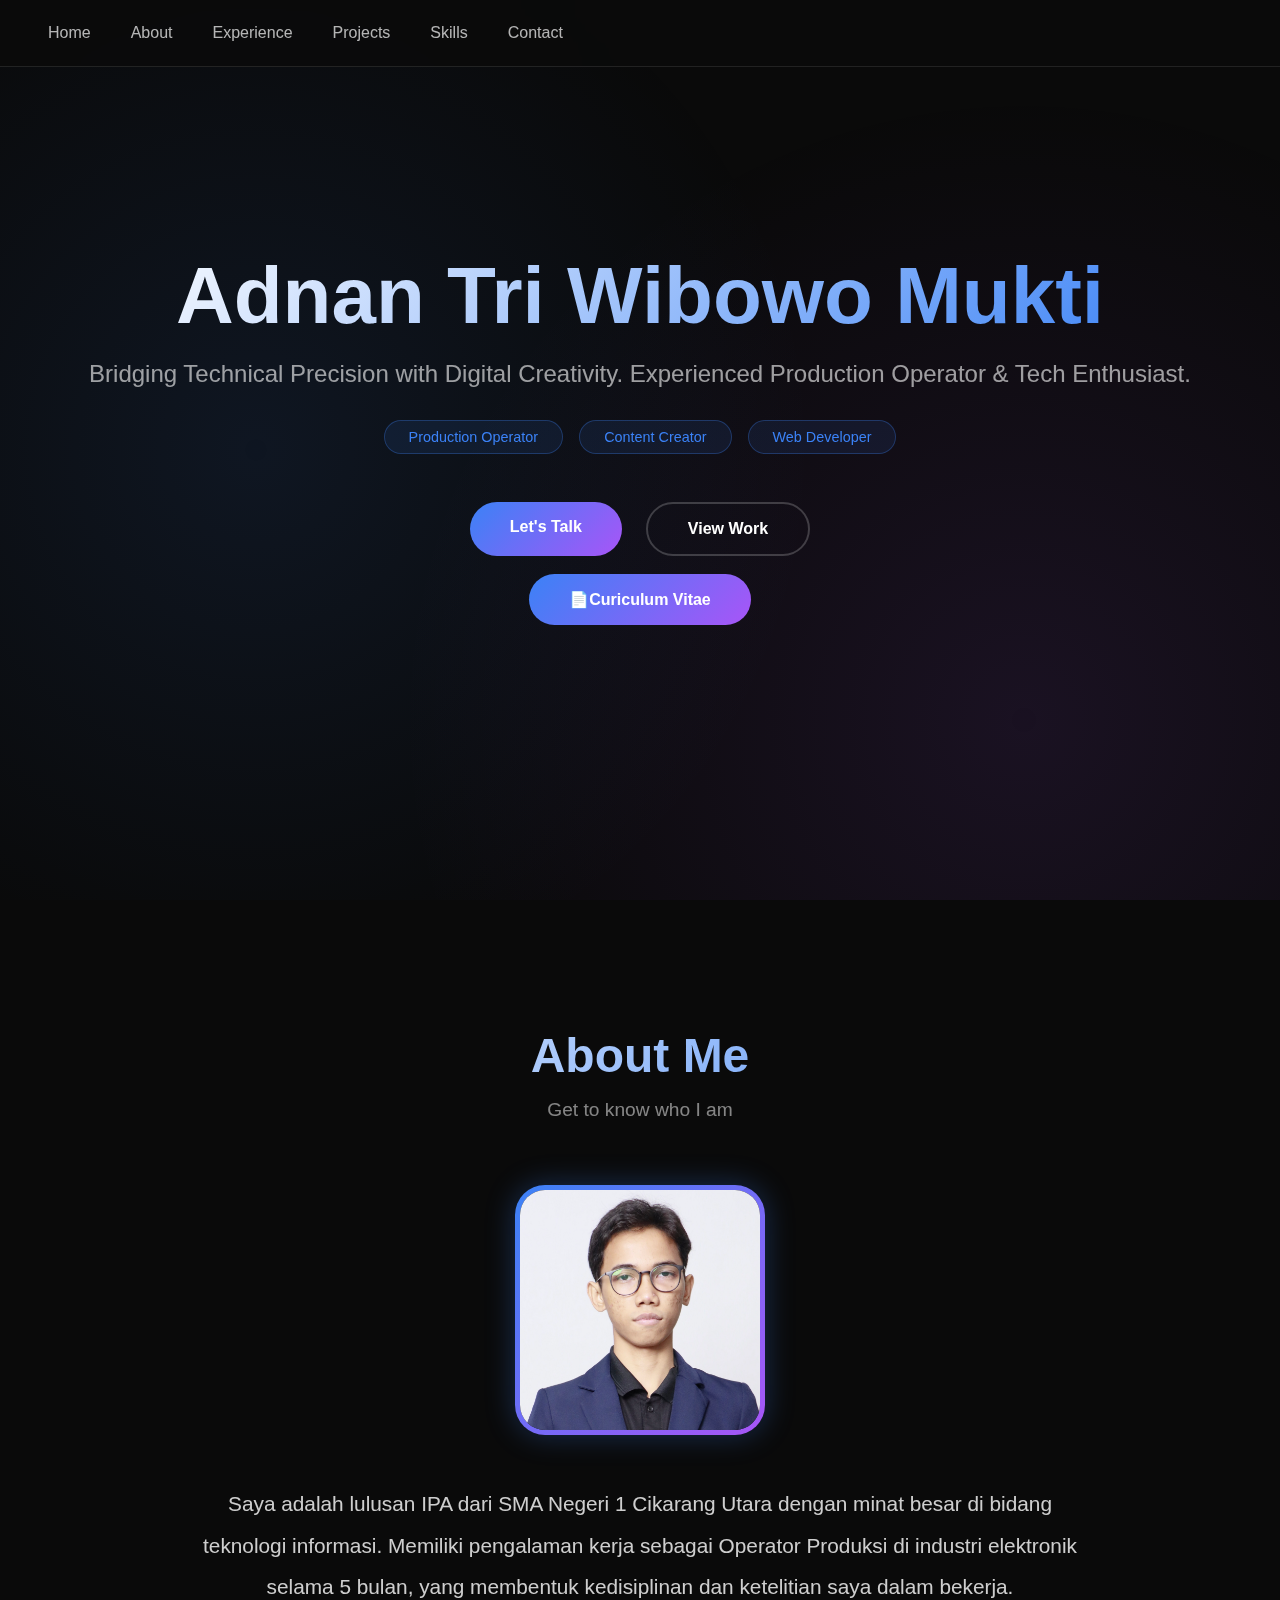
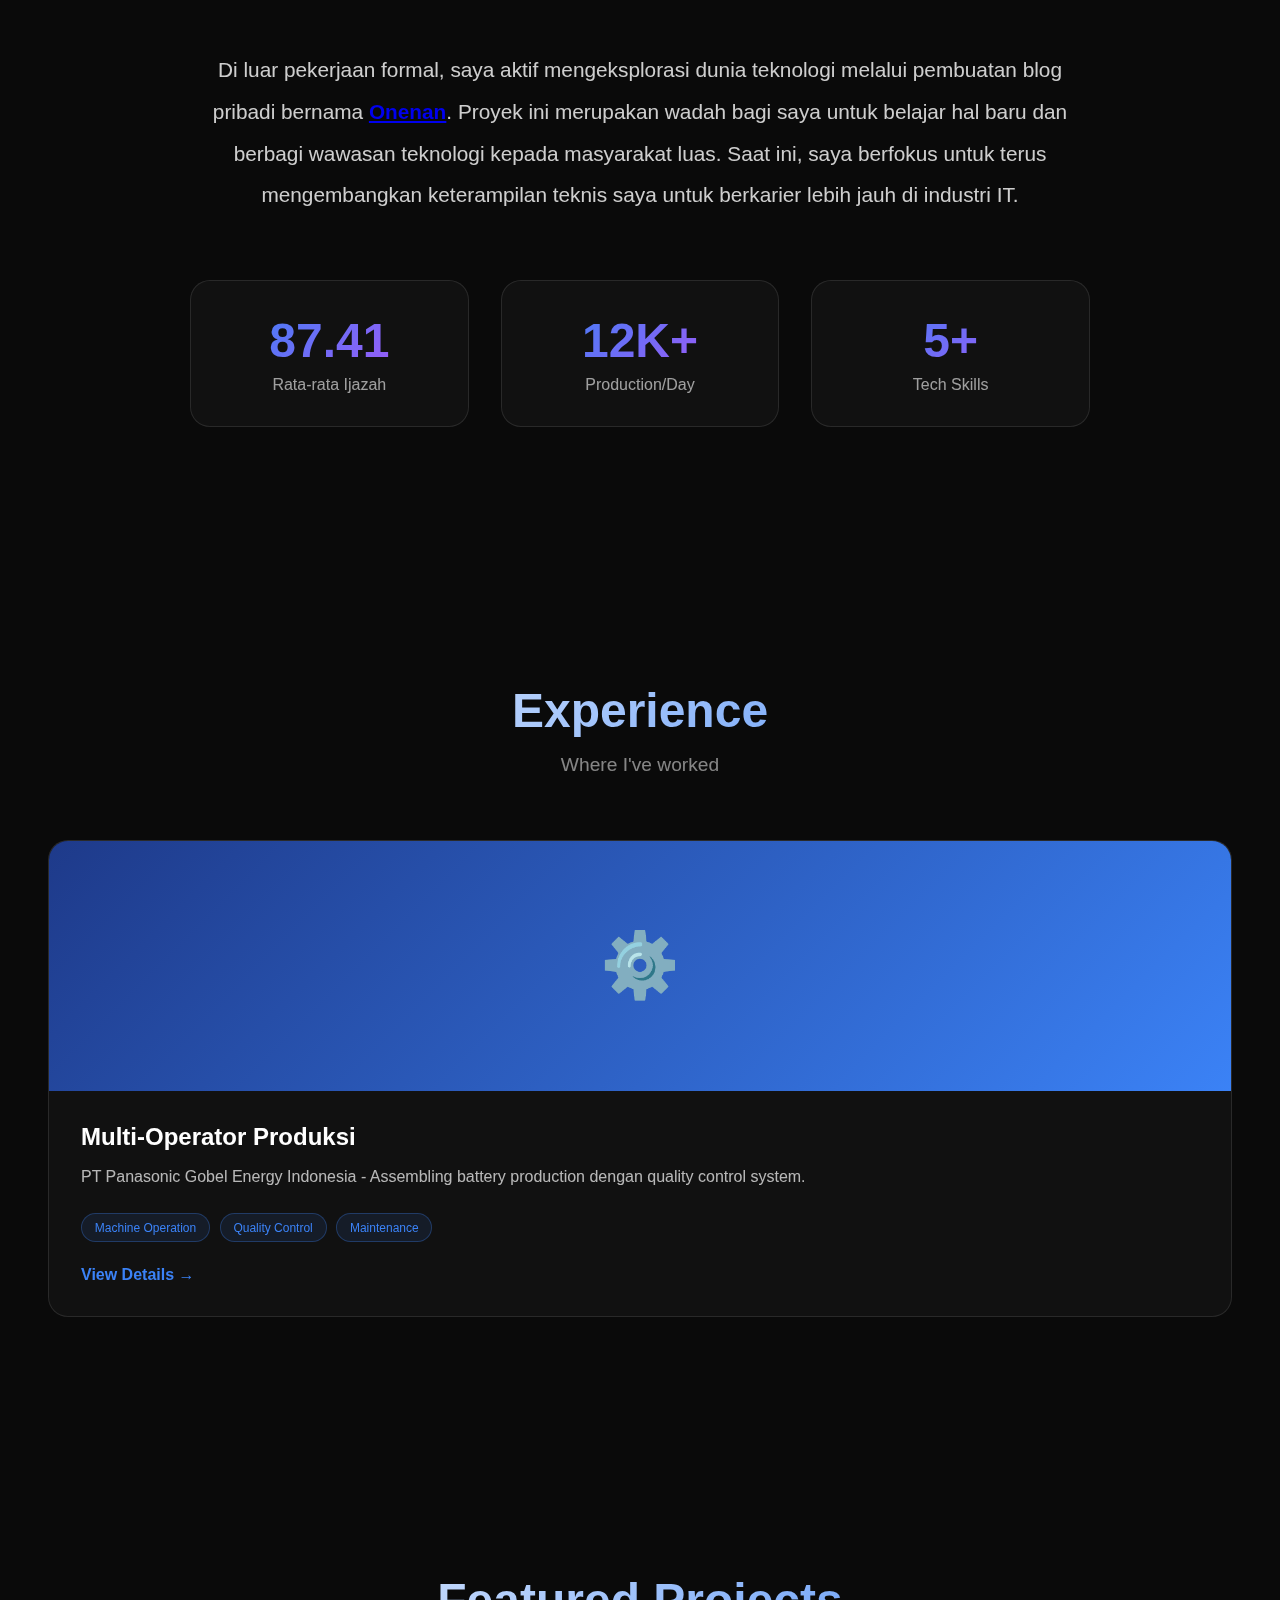
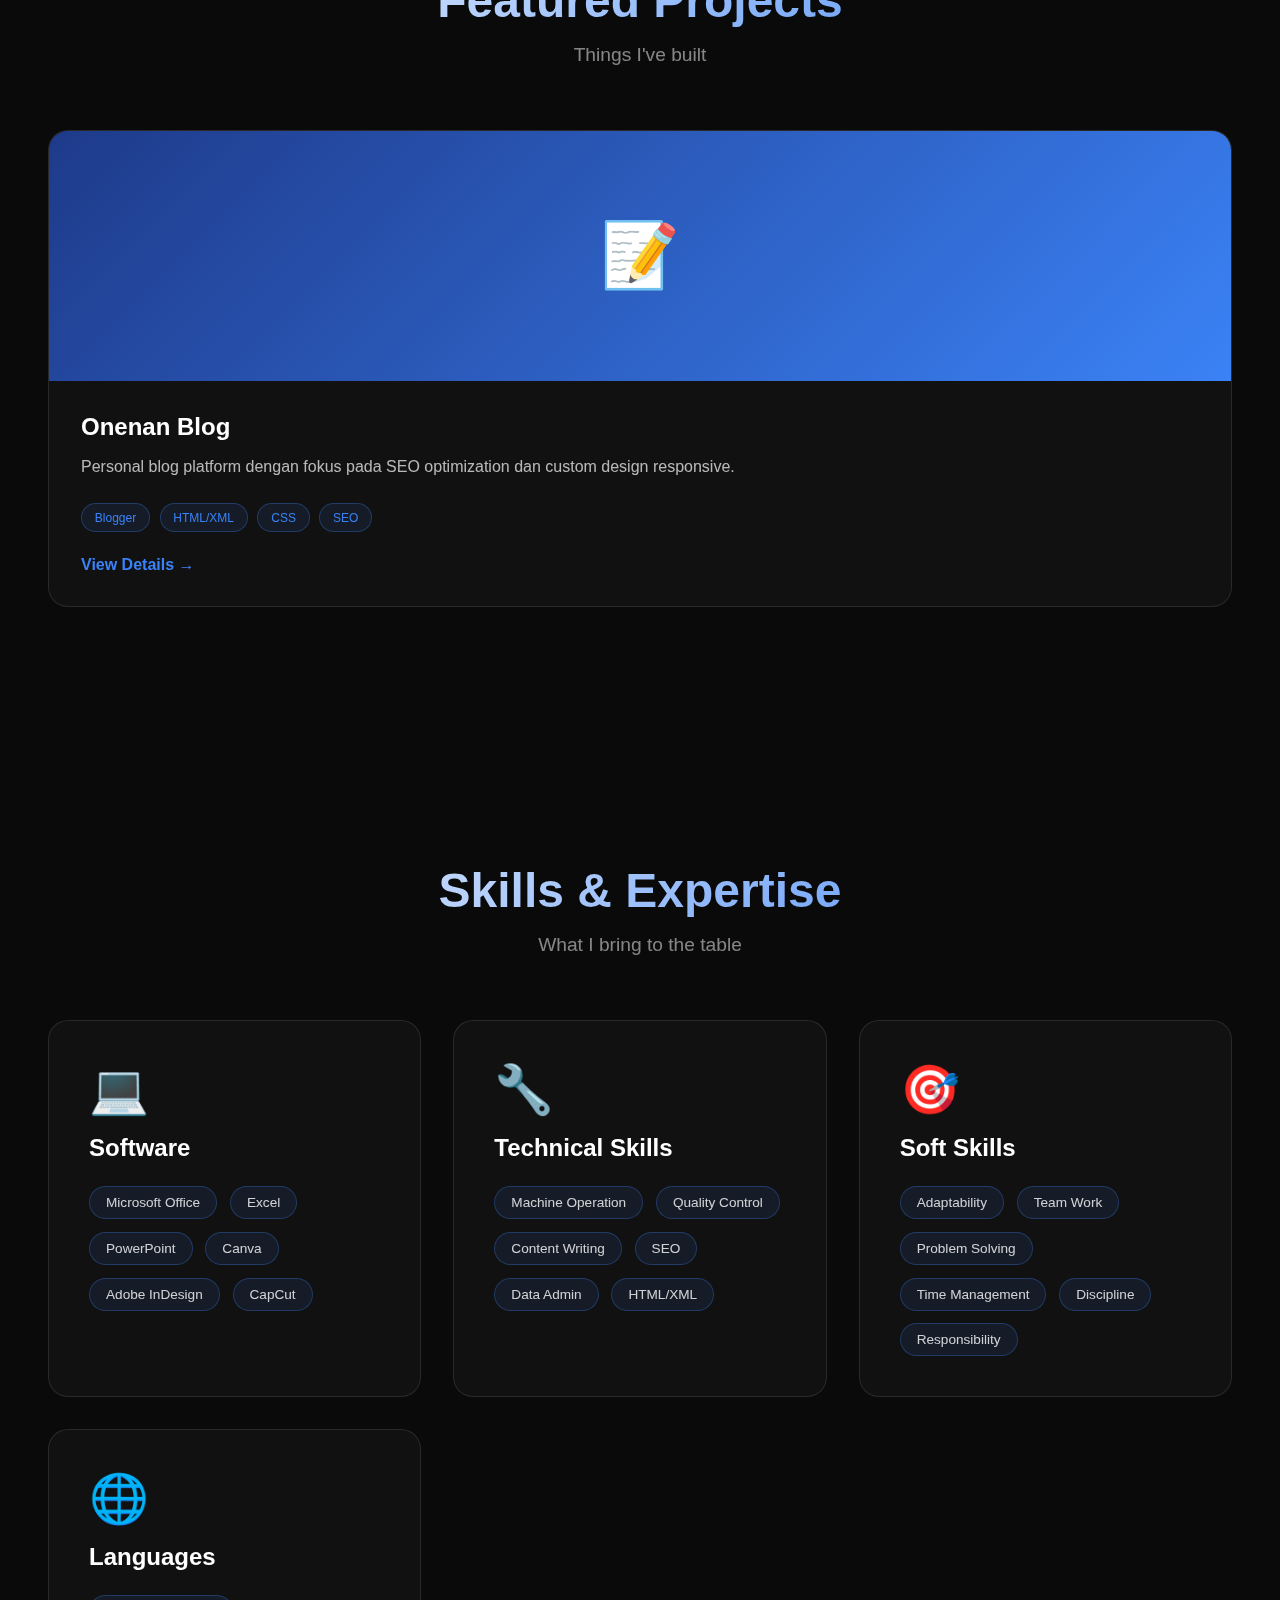
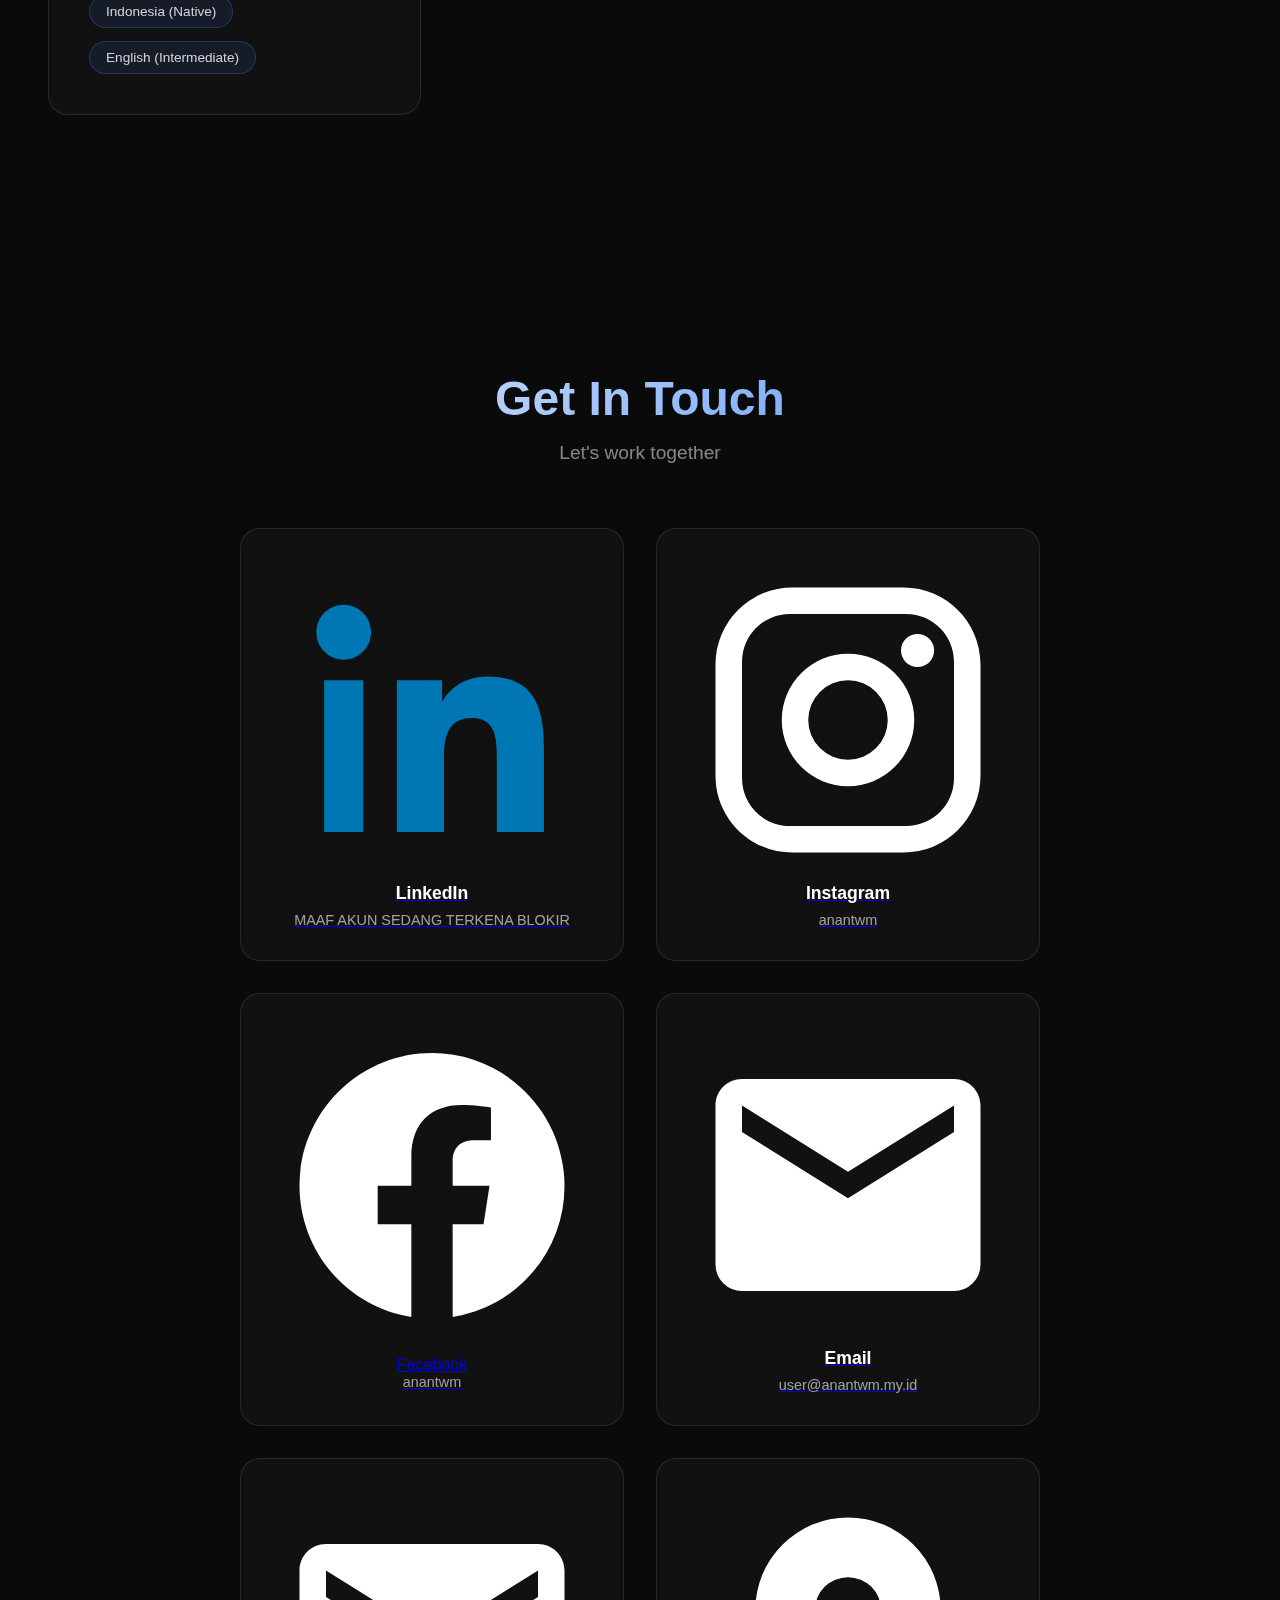
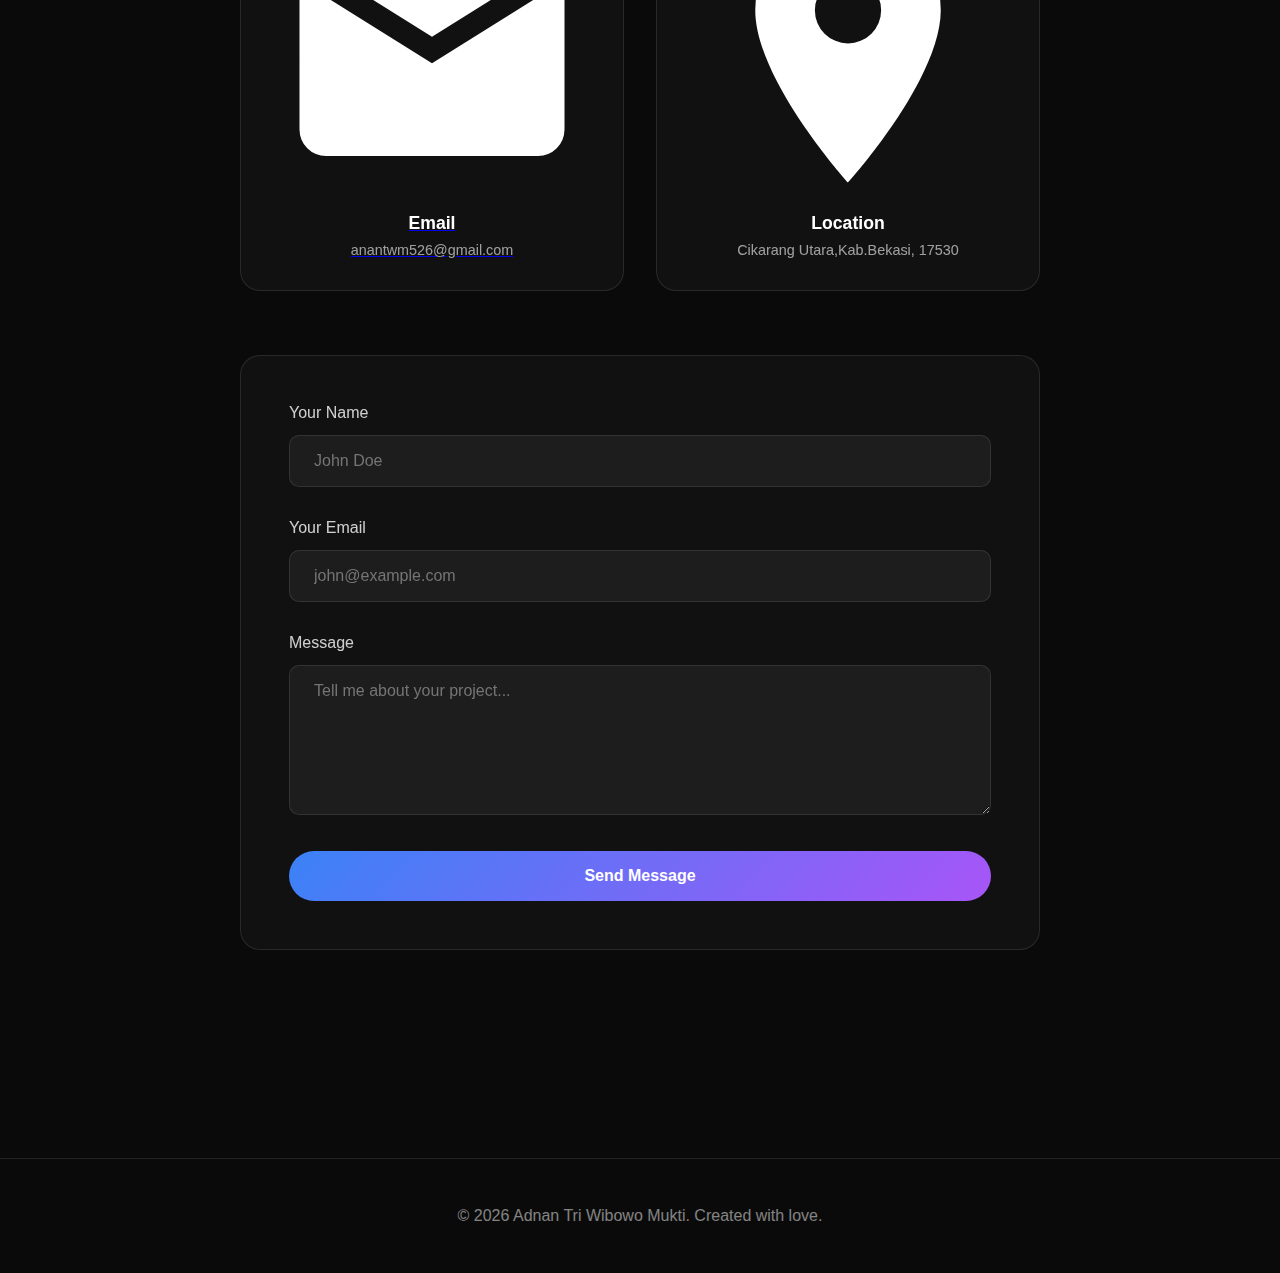
<file: index.html>
<!DOCTYPE html>
<html lang="id">
<head>
    <meta charset="UTF-8">
    <meta content="width=device-width, initial-scale=1, user-scalable=1, minimum-scale=1, maximum-scale=5" name="viewport">
    <title>Adnan Tri Wibowo Mukti - Portofolio</title>
    <link rel="icon" type="image/png" href="favicon.png">
    <link rel="stylesheet" href="style.css">
    
</head>
<body>
    <div class="bg-gradient"></div>

     <nav>
        <div class="nav-container">
           
            <div class="nav-toggle" onclick="toggleMenu()">
                <span></span>
                <span></span>
                <span></span>
            </div>
           <div class="logo">ADNAN</div> 
            <ul class="nav-menu" id="navMenu">
                <li><a href="#home" onclick="closeMenu()">Home</a></li>
                <li><a href="#about" onclick="closeMenu()">About</a></li>
                <li><a href="#experience" onclick="closeMenu()">Experience</a></li>
                <li><a href="#projects" onclick="closeMenu()">Projects</a></li>
                <li><a href="#skills" onclick="closeMenu()">Skills</a></li>
                <li><a href="#contact" onclick="closeMenu()">Contact</a></li>
            </ul>
        </div>
    </nav>

    <div class="container">
        <section id="home" class="hero">
            <div class="hero-content">
                <h1>Adnan Tri Wibowo Mukti</h1>
                <p class="subtitle">Bridging Technical Precision with Digital Creativity. Experienced Production Operator & Tech Enthusiast.</p>
                <div class="hero-tags">
                    <span class="tag">Production Operator</span>
                    <span class="tag">Content Creator</span>
                    <span class="tag">Web Developer</span>
                </div>
                
                <div class="cta-buttons">
                    <a href="#contact" class="btn btn-primary">Let's Talk</a>
                    <a href="#experience" class="btn btn-secondary">View Work</a>
                </div>
                <br>
                <div class="cta-buttons">
                    <a href="https://drive.google.com/uc?id=1TJNFEfaHghCB0zuaMiScryxDbgwoeuSN" class="btn btn-primary">📄Curiculum Vitae</a>
                </div>
            </div>
        </section>

        <section id="about">
            <h2 class="section-title">About Me</h2>
            <p class="section-subtitle">Get to know who I am</p>
            <div class="about-content">
                <div class="about-content">
        <div class="about-profile">
            <div class="profile-frame">
                <img src="heem.jpg" alt="Adnan Tri Wibowo Mukti">
            </div>
        </div>
                <p class="about-text">
Saya adalah lulusan IPA dari SMA Negeri 1 Cikarang Utara dengan minat besar di bidang teknologi informasi. Memiliki pengalaman kerja sebagai Operator Produksi di industri elektronik selama 5 bulan, yang membentuk kedisiplinan dan ketelitian saya dalam bekerja.
<br>
<br>
Di luar pekerjaan formal, saya aktif mengeksplorasi dunia teknologi melalui pembuatan blog pribadi bernama <a href="https://www.onenan.my.id"><strong>Onenan</strong></a>. Proyek ini merupakan wadah bagi saya untuk belajar hal baru dan berbagi wawasan teknologi kepada masyarakat luas. Saat ini, saya berfokus untuk terus mengembangkan keterampilan teknis saya untuk berkarier lebih jauh di industri IT.                </p>
                
                <div class="stats-grid">
                    <div class="stat-card">
                        <div class="stat-number">87.41</div>
                        <div class="stat-label">Rata-rata Ijazah</div>
                    </div>
                    <div class="stat-card">
                        <div class="stat-number">12K+</div>
                        <div class="stat-label">Production/Day</div>
                    </div>
                    <div class="stat-card">
                        <div class="stat-number">5+</div>
                        <div class="stat-label">Tech Skills</div>
                    </div>
                </div>
            </div>
        </section>

        <section id="experience">
            <h2 class="section-title">Experience</h2>
            <p class="section-subtitle">Where I've worked</p>
            
            <div class="projects-grid">
                <div class="project-card" onclick="openModal('panasonic')">
                    <div class="project-image-container">
                        <div class="project-placeholder">⚙️</div>
                    </div>
                    <div class="project-content">
                        <h3 class="project-title">Multi-Operator Produksi</h3>
                        <p class="project-description">PT Panasonic Gobel Energy Indonesia - Assembling battery production dengan quality control system.</p>
                        <div class="project-tech">
                            <span class="tech-tag">Machine Operation</span>
                            <span class="tech-tag">Quality Control</span>
                            <span class="tech-tag">Maintenance</span>
                        </div>
                        <a href="#" class="project-link" onclick="event.stopPropagation()">
                            View Details →
                        </a>
                    </div>
                </div>
            </div>
        </section>

        <section id="projects">
            <h2 class="section-title">Featured Projects</h2>
            <p class="section-subtitle">Things I've built</p>
            
            <div class="projects-grid">
                <div class="project-card" onclick="openModal('blog')">
                    <div class="project-image-container">
                        <div class="project-placeholder">📝</div>
                    </div>
                    <div class="project-content">
                        <h3 class="project-title">Onenan Blog</h3>
                        <p class="project-description">Personal blog platform dengan fokus pada SEO optimization dan custom design responsive.</p>
                        <div class="project-tech">
                            <span class="tech-tag">Blogger</span>
                            <span class="tech-tag">HTML/XML</span>
                            <span class="tech-tag">CSS</span>
                            <span class="tech-tag">SEO</span>
                        </div>
                        <a href="https://www.onenan.my.id" class="project-link" onclick="event.stopPropagation()">
                            View Details →
                        </a>
                    </div>
                </div>
            </div>
        </section>

        <section id="skills">
            <h2 class="section-title">Skills & Expertise</h2>
            <p class="section-subtitle">What I bring to the table</p>
            
            <div class="skills-container">
                <div class="skill-category">
                    <div class="skill-icon">💻</div>
                    <h3>Software</h3>
                    <div class="skill-tags">
                        <span class="skill-tag">Microsoft Office</span>
                        <span class="skill-tag">Excel</span>
                        <span class="skill-tag">PowerPoint</span>
                        <span class="skill-tag">Canva</span>
                        <span class="skill-tag">Adobe InDesign</span>
                        <span class="skill-tag">CapCut</span>
                    </div>
                </div>

                <div class="skill-category">
                    <div class="skill-icon">🔧</div>
                    <h3>Technical Skills</h3>
                    <div class="skill-tags">
                        <span class="skill-tag">Machine Operation</span>
                        <span class="skill-tag">Quality Control</span>
                        <span class="skill-tag">Content Writing</span>
                        <span class="skill-tag">SEO</span>
                        <span class="skill-tag">Data Admin</span>
                        <span class="skill-tag">HTML/XML</span>
                    </div>
                </div>

                <div class="skill-category">
                    <div class="skill-icon">🎯</div>
                    <h3>Soft Skills</h3>
                    <div class="skill-tags">
                        <span class="skill-tag">Adaptability</span>
                        <span class="skill-tag">Team Work</span>
                        <span class="skill-tag">Problem Solving</span>
                        <span class="skill-tag">Time Management</span>
                        <span class="skill-tag">Discipline</span>
                        <span class="skill-tag">Responsibility</span>
                    </div>
                </div>

                <div class="skill-category">
                    <div class="skill-icon">🌐</div>
                    <h3>Languages</h3>
                    <div class="skill-tags">
                        <span class="skill-tag">Indonesia (Native)</span>
                        <span class="skill-tag">English (Intermediate)</span>
                    </div>
                </div>
            </div>
        </section>

        <section id="contact">
            <h2 class="section-title">Get In Touch</h2>
            <p class="section-subtitle">Let's work together</p>

            
            
            <div class="contact-container">
                <div class="contact-grid">
                     <div class="contact-card">
                        <a href="#" target="_blank" title="LinkedIn">
                        <div class="ikon-svg"><svg viewBox="0 0 24 24" aria-hidden="true">
                        <path fill="#0077b5" d="M20.447 20.452h-3.554v-5.569c0-1.328-.027-3.037-1.852-3.037-1.853 0-2.136 1.445-2.136 2.939v5.667H9.351V9h3.414v1.561h.046c.477-.9 1.637-1.85 3.37-1.85 3.601 0 4.267 2.37 4.267 5.455v6.286zM5.337 7.433c-1.144 0-2.063-.926-2.063-2.065 0-1.138.92-2.063 2.063-2.063 1.14 0 2.064.925 2.064 2.063 0 1.139-.925 2.065-2.064 2.065zM6.813 20.452H3.861V9h2.952v11.452z"/>
                        </svg></div>
                        <h4>LinkedIn</h4>
                        <p>MAAF AKUN SEDANG TERKENA BLOKIR</p></div></a>
                    <div class="contact-card">
                        <a href="https://instagram.com/anantwm" target="_blank" title="instagram">
                        <div class="ikon-svg"><svg viewBox="0 0 24 24" aria-hidden="true">
                        <path fill="#FFFFFF" d="M7.8,2H16.2C19.4,2 22,4.6 22,7.8V16.2A5.8,5.8 0 0,1 16.2,22H7.8C4.6,22 2,19.4 2,16.2V7.8A5.8,5.8 0 0,1 7.8,2M7.6,4A3.6,3.6 0 0,0 4,7.6V16.4C4,18.39 5.61,20 7.6,20H16.4A3.6,3.6 0 0,0 20,16.4V7.6C20,5.61 18.39,4 16.4,4H7.6M17.25,5.5A1.25,1.25 0 0,1 18.5,6.75A1.25,1.25 0 0,1 17.25,8A1.25,1.25 0 0,1 16,6.75A1.25,1.25 0 0,1 17.25,5.5M12,7A5,5 0 0,1 17,12A5,5 0 0,1 12,17A5,5 0 0,1 7,12A5,5 0 0,1 12,7M12,9A3,3 0 0,0 9,12A3,3 0 0,0 12,15A3,3 0 0,0 15,12A3,3 0 0,0 12,9Z"/>
                        </svg></div>
                        <h4>Instagram</h4>
                        <p>anantwm</p></div></a>
                     <div class="contact-card">
                        <a href="https://facebook.com/inantwm" target="_blank" title="facebook">
                        <div class="ikon-svg"><svg viewBox="0 0 24 24" aria-hidden="true">
                        <path fill="#FFFFFF" d="M12 2.04C6.5 2.04 2 6.53 2 12.06C2 17.06 5.66 21.21 10.44 21.96V14.96H7.9V12.06H10.44V9.85C10.44 7.34 11.93 5.96 14.22 5.96C15.31 5.96 16.45 6.15 16.45 6.15V8.62H15.19C13.95 8.62 13.56 9.39 13.56 10.18V12.06H16.34L15.89 14.96H13.56V21.96A10 10 0 0 0 22 12.06C22 6.53 17.5 2.04 12 2.04Z"/>
                        </svg></div>
                        <h4></h4>Facebook
                        <p>anantwm</p></div></a>
                    <div class="contact-card">
                         <a href="mailto:user@anantwm.my.id" target="_blank" title="Email">
                        <div class="ikon-svg"><svg viewBox="0 0 24 24" aria-hidden="true">
                        <path fill="#FFFFFF"  d="M20,8L12,13L4,8V6L12,11L20,6M20,4H4C2.89,4 2,4.89 2,6V18A2,2 0 0,0 4,20H20A2,2 0 0,0 22,18V6C22,4.89 21.1,4 20,4Z"/>
                        </svg></div>
                        <h4>Email</h4>
                        <p>user@anantwm.my.id</p></a>
                    </div>
                    <div class="contact-card">
                       <a href="mailto:anantwm526@gmail.com" target="_blank" title="Email">
                        <div class="ikon-svg"><svg viewBox="0 0 24 24" aria-hidden="true">
                        <path fill="#FFFFFF"  d="M20,8L12,13L4,8V6L12,11L20,6M20,4H4C2.89,4 2,4.89 2,6V18A2,2 0 0,0 4,20H20A2,2 0 0,0 22,18V6C22,4.89 21.1,4 20,4Z"/>
                        </svg></div>
                        <h4>Email</h4>
                        <p>anantwm526@gmail.com</p></a>
                    </div>
                    <div class="contact-card">
                        <div class="ikon-svg"><svg viewBox="0 0 24 24" aria-hidden="true">
                        <path fill="#FFFFFF" d="M12,11.5A2.5,2.5 0 0,1 9.5,9A2.5,2.5 0 0,1 12,6.5A2.5,2.5 0 0,1 14.5,9A2.5,2.5 0 0,1 12,11.5M12,2A7,7 0 0,0 5,9C5,14.25 12,22 12,22C12,22 19,14.25 19,9A7,7 0 0,0 12,2Z"/>
                        </svg></div>
                        <h4>Location</h4>
                        <p>Cikarang Utara,Kab.Bekasi, 17530</p>
                    </div>
                </div>

                <div class="contact-form">
                    <div class="form-group">
                        <label>Your Name</label>
                        <input type="text" id="name" placeholder="John Doe">
                    </div>
                    <div class="form-group">
                        <label>Your Email</label>
                        <input type="email" id="email" placeholder="john@example.com">
                    </div>
                    <div class="form-group">
                        <label>Message</label>
                        <textarea id="message" placeholder="Tell me about your project..."></textarea>
                    </div>
                    <button class="btn btn-primary" onclick="sendMessage()" style="width: 100%;">Send Message</button>
                </div>
            </div>
        </section>
    </div>

    <div id="projectModal" class="modal">
        <div class="modal-content">
            <div class="modal-close" onclick="closeModal()">×</div>
            <div class="slider-container">
                <div class="slider-wrapper" id="sliderWrapper"></div>
                <div class="slider-nav prev" onclick="prevSlide()">‹</div>
                <div class="slider-nav next" onclick="nextSlide()">›</div>
                <div class="slider-dots" id="sliderDots"></div>
            </div>
            <div class="modal-body">
                <h2 class="modal-title" id="modalTitle"></h2>
                <p class="modal-subtitle" id="modalSubtitle"></p>
                <p class="modal-description" id="modalDescription"></p>
                <div class="modal-features">
                    <h4>Key Features</h4>
                    <ul id="modalFeatures"></ul>
                </div>
            </div>
        </div>
    </div>

    <footer>
        <p>&copy; 2026 Adnan Tri Wibowo Mukti. Created with love.</p>
    </footer>

    
    <script src="index.js"></script>
</body>
</html>
</file>
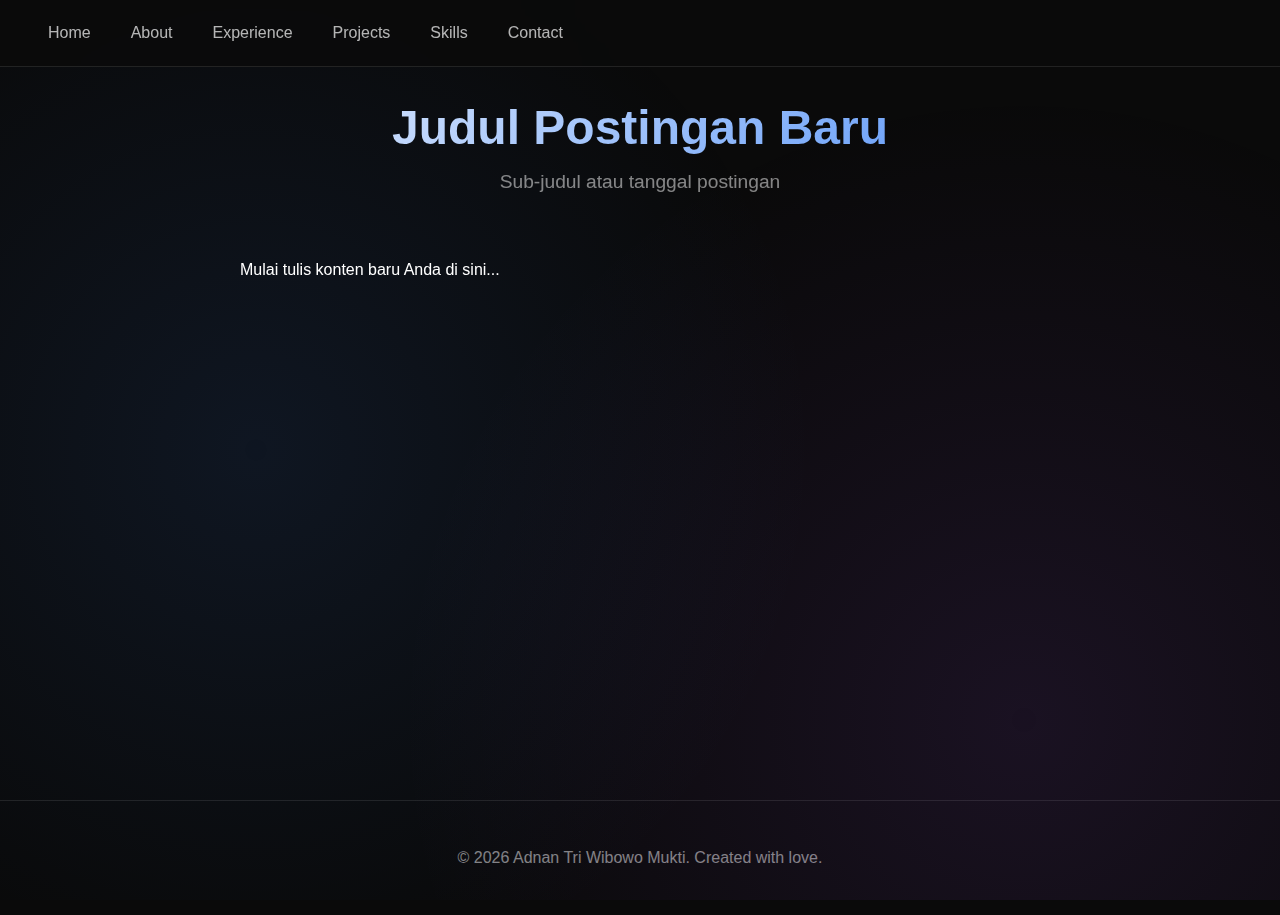
<file: post1.html>
<!DOCTYPE html>
<html lang="id">
<head>
    <meta charset="UTF-8">
    <meta content="width=device-width, initial-scale=1, user-scalable=1, minimum-scale=1, maximum-scale=5" name="viewport">
    <title>Adnan Tri Wibowo Mukti - Portofolio</title>
    <link rel="icon" type="image/png" href="favicon.png">
    <link rel="stylesheet" href="style.css">
</head>
<body>
    <div class="bg-gradient"></div>

    <nav>
        <div class="nav-container">
            
            <div class="nav-toggle" onclick="toggleMenu()">
                <span></span>
                <span></span>
                <span></span>
            </div>
            <div class="logo">ADNAN.DEV</div>
            <ul class="nav-menu" id="navMenu">
                <li><a href="index.html" onclick="closeMenu()">Home</a></li>
                <li><a href="index.html#about" onclick="closeMenu()">About</a></li>
                <li><a href="index.html#experience" onclick="closeMenu()">Experience</a></li>
                <li><a href="index.html#projects" onclick="closeMenu()">Projects</a></li>
                <li><a href="index.html#skills" onclick="closeMenu()">Skills</a></li>
                <li><a href="index.html#contact" onclick="closeMenu()">Contact</a></li>
            </ul>
        </div>
    </nav>

    <div class="container">
        <section id="postingan" style="padding-top: 100px; min-height: 80vh;">
            <h2 class="section-title">Judul Postingan Baru</h2>
            <p class="section-subtitle">Sub-judul atau tanggal postingan</p>
            
            <div class="post-content" style="max-width: 800px; margin: 0 auto; line-height: 1.6;">
                <p>Mulai tulis konten baru Anda di sini...</p>
            </div>
        </section>
    </div>

    <footer>
        <p>&copy; 2026 Adnan Tri Wibowo Mukti. Created with love.</p>
    </footer>

    <script src="index.js"></script>
</body>
</html>
</file>
<file: style.css>
.about-profile {
    display: flex;
    justify-content: center;
    margin-bottom: 3rem;
}

.profile-frame {
    position: relative;
    width: 250px;
    height: 250px;
    padding: 5px;
    background: linear-gradient(135deg, #3b82f6, #a855f7);
    border-radius: 30px; /* Membuat sudut tumpul yang modern */
    box-shadow: 0 0 30px rgba(59, 130, 246, 0.3);
}

.profile-frame img {
    width: 100%;
    height: 100%;
    object-fit: cover;
    border-radius: 25px;
    background: #1a1a1a;
    display: block;
}

/* Responsif untuk Mobile */
@media (max-width: 768px) {
    .profile-frame {
        width: 200px;
        height: 200px;
    }
}
        * {
            margin: 0;
            padding: 0;
            box-sizing: border-box;
        }

        body {
            font-family: 'Inter', 'Segoe UI', sans-serif;
            background: #0a0a0a;
            color: #fff;
            overflow-x: hidden;
        }

        .bg-gradient {
            position: fixed;
            top: 0;
            left: 0;
            right: 0;
            bottom: 0;
            background: radial-gradient(circle at 20% 50%, rgba(59, 130, 246, 0.1) 0%, transparent 50%),
                        radial-gradient(circle at 80% 80%, rgba(168, 85, 247, 0.1) 0%, transparent 50%);
            pointer-events: none;
            z-index: 0;
        }

        nav {
            position: fixed;
            top: 0;
            left: 0;
            right: 0;
            background: rgba(10, 10, 10, 0.8);
            backdrop-filter: blur(20px);
            border-bottom: 1px solid rgba(255, 255, 255, 0.1);
            z-index: 1000;
            padding: 1.5rem 0;
        }

        .nav-container {
            max-width: 1400px;
            margin: 0 auto;
            display: flex;
            justify-content: space-between;
            align-items: center;
            padding: 0 3rem;
        }

        .nav-left {
            font-size: 1.2rem;
            font-weight: 600;
            color: rgba(255, 255, 255, 0.8);
            letter-spacing: 0.5px;
        }

        .logo {
            display: none;
        }

        .nav-menu {
            display: flex;
            gap: 2.5rem;
            list-style: none;
        }

        .nav-menu a {
            color: rgba(255, 255, 255, 0.7);
            text-decoration: none;
            font-weight: 500;
            transition: all 0.3s ease;
            position: relative;
        }

        .nav-menu a::before {
            content: '';
            position: absolute;
            bottom: -5px;
            left: 0;
            width: 0;
            height: 2px;
            background: linear-gradient(90deg, #3b82f6, #a855f7);
            transition: width 0.3s ease;
        }

        .nav-menu a:hover,
        .nav-menu a.active {
            color: #fff;
        }

        .nav-menu a:hover::before,
        .nav-menu a.active::before {
            width: 100%;
        }

        .container {
            max-width: 1400px;
            margin: 0 auto;
            padding: 0 3rem;
            position: relative;
            z-index: 1;
        }

        .hero {
            min-height: 100vh;
            display: flex;
            align-items: center;
            justify-content: center;
            text-align: center;
            padding-top: 100px;
        }

        .hero-content h1 {
            font-size: 5rem;
            font-weight: 800;
            margin-bottom: 1rem;
            background: linear-gradient(135deg, #fff, #3b82f6);
            -webkit-background-clip: text;
            -webkit-text-fill-color: transparent;
            background-clip: text;
            line-height: 1.2;
            animation: fadeInUp 0.8s ease-out;
        }

        .hero-content .subtitle {
            font-size: 1.5rem;
            color: rgba(255, 255, 255, 0.6);
            margin-bottom: 2rem;
            animation: fadeInUp 0.8s ease-out 0.2s backwards;
        }

        .hero-tags {
            display: flex;
            gap: 1rem;
            justify-content: center;
            flex-wrap: wrap;
            margin-bottom: 3rem;
            animation: fadeInUp 0.8s ease-out 0.4s backwards;
        }

        .tag {
            background: rgba(59, 130, 246, 0.1);
            border: 1px solid rgba(59, 130, 246, 0.3);
            padding: 0.5rem 1.5rem;
            border-radius: 50px;
            font-size: 0.9rem;
            color: #3b82f6;
        }

        .cta-buttons {
            display: flex;
            gap: 1.5rem;
            justify-content: center;
            animation: fadeInUp 0.8s ease-out 0.6s backwards;
        }

        .btn {
            padding: 1rem 2.5rem;
            border-radius: 50px;
            font-size: 1rem;
            font-weight: 600;
            cursor: pointer;
            transition: all 0.3s ease;
            text-decoration: none;
            display: inline-block;
        }

        .btn-primary {
            background: linear-gradient(135deg, #3b82f6, #a855f7);
            color: #fff;
            border: none;
        }

        .btn-primary:hover {
            transform: translateY(-3px);
            box-shadow: 0 10px 40px rgba(59, 130, 246, 0.4);
        }

        .btn-secondary {
            background: transparent;
            color: #fff;
            border: 2px solid rgba(255, 255, 255, 0.2);
        }

        .btn-secondary:hover {
            background: rgba(255, 255, 255, 0.1);
            border-color: rgba(255, 255, 255, 0.4);
        }

        section {
            padding: 8rem 0;
        }

        .section-title {
            font-size: 3rem;
            font-weight: 700;
            text-align: center;
            margin-bottom: 1rem;
            background: linear-gradient(135deg, #fff, #3b82f6);
            -webkit-background-clip: text;
            -webkit-text-fill-color: transparent;
            background-clip: text;
        }

        .section-subtitle {
            text-align: center;
            color: rgba(255, 255, 255, 0.5);
            font-size: 1.2rem;
            margin-bottom: 4rem;
        }

        .about-content {
            max-width: 900px;
            margin: 0 auto;
            text-align: center;
        }

        .about-text {
            font-size: 1.3rem;
            line-height: 2;
            color: rgba(255, 255, 255, 0.8);
            margin-bottom: 3rem;
        }

        .stats-grid {
            display: grid;
            grid-template-columns: repeat(auto-fit, minmax(200px, 1fr));
            gap: 2rem;
            margin-top: 4rem;
        }

        .stat-card {
            text-align: center;
            padding: 2rem;
            background: rgba(255, 255, 255, 0.03);
            border: 1px solid rgba(255, 255, 255, 0.1);
            border-radius: 20px;
            transition: all 0.3s ease;
        }

        .stat-card:hover {
            background: rgba(59, 130, 246, 0.05);
            border-color: rgba(59, 130, 246, 0.3);
            transform: translateY(-5px);
        }

        .stat-number {
            font-size: 3rem;
            font-weight: 700;
            background: linear-gradient(135deg, #3b82f6, #a855f7);
            -webkit-background-clip: text;
            -webkit-text-fill-color: transparent;
            background-clip: text;
        }

        .stat-label {
            color: rgba(255, 255, 255, 0.6);
            margin-top: 0.5rem;
        }

        .experience-grid {
            display: grid;
            gap: 3rem;
            margin-top: 3rem;
        }

        .experience-card {
            background: rgba(255, 255, 255, 0.03);
            border: 1px solid rgba(255, 255, 255, 0.1);
            border-radius: 20px;
            padding: 3rem;
            position: relative;
            overflow: hidden;
            transition: all 0.3s ease;
        }

        .experience-card::before {
            content: '';
            position: absolute;
            top: 0;
            left: 0;
            width: 4px;
            height: 100%;
            background: linear-gradient(180deg, #3b82f6, #a855f7);
        }

        .experience-card:hover {
            background: rgba(59, 130, 246, 0.05);
            border-color: rgba(59, 130, 246, 0.3);
            transform: translateX(10px);
        }

        .exp-header {
            display: flex;
            justify-content: space-between;
            align-items: flex-start;
            margin-bottom: 1.5rem;
            flex-wrap: wrap;
            gap: 1rem;
        }

        .exp-title {
            font-size: 1.8rem;
            font-weight: 700;
            color: #fff;
        }

        .exp-company {
            font-size: 1.2rem;
            color: #3b82f6;
            margin-top: 0.5rem;
        }

        .exp-date {
            color: rgba(255, 255, 255, 0.5);
            font-size: 0.9rem;
            padding: 0.5rem 1rem;
            background: rgba(255, 255, 255, 0.05);
            border-radius: 20px;
        }

        .exp-description {
            list-style: none;
            padding: 0;
        }

        .exp-description li {
            padding: 0.8rem 0;
            padding-left: 2rem;
            position: relative;
            color: rgba(255, 255, 255, 0.7);
            line-height: 1.6;
        }

        .exp-description li::before {
            content: '▹';
            position: absolute;
            left: 0;
            color: #3b82f6;
            font-size: 1.5rem;
        }

        .projects-grid {
            display: grid;
            grid-template-columns: repeat(auto-fit, minmax(350px, 1fr));
            gap: 2.5rem;
            margin-top: 3rem;
        }

        .project-card {
            background: rgba(255, 255, 255, 0.03);
            border: 1px solid rgba(255, 255, 255, 0.1);
            border-radius: 20px;
            overflow: hidden;
            transition: all 0.3s ease;
            cursor: pointer;
        }

        .project-card:hover {
            background: rgba(59, 130, 246, 0.05);
            border-color: rgba(59, 130, 246, 0.3);
            transform: translateY(-10px);
            box-shadow: 0 20px 60px rgba(59, 130, 246, 0.2);
        }

        .project-image-container {
            position: relative;
            width: 100%;
            height: 250px;
            overflow: hidden;
            background: linear-gradient(135deg, #1e3a8a, #3b82f6);
        }

        .project-image {
            width: 100%;
            height: 100%;
            object-fit: cover;
            transition: transform 0.3s ease;
        }

        .project-card:hover .project-image {
            transform: scale(1.1);
        }

        .project-placeholder {
            width: 100%;
            height: 100%;
            display: flex;
            align-items: center;
            justify-content: center;
            font-size: 4rem;
        }

        .project-content {
            padding: 2rem;
        }

        .project-title {
            font-size: 1.5rem;
            font-weight: 700;
            color: #fff;
            margin-bottom: 0.8rem;
        }

        .project-description {
            color: rgba(255, 255, 255, 0.7);
            line-height: 1.6;
            margin-bottom: 1.5rem;
        }

        .project-tech {
            display: flex;
            flex-wrap: wrap;
            gap: 0.6rem;
            margin-bottom: 1.5rem;
        }

        .tech-tag {
            background: rgba(59, 130, 246, 0.1);
            border: 1px solid rgba(59, 130, 246, 0.3);
            padding: 0.4rem 0.8rem;
            border-radius: 15px;
            font-size: 0.75rem;
            color: #3b82f6;
        }

        .project-link {
            display: inline-flex;
            align-items: center;
            gap: 0.5rem;
            color: #3b82f6;
            text-decoration: none;
            font-weight: 600;
            transition: all 0.3s ease;
        }

        .project-link:hover {
            gap: 0.8rem;
        }

        .modal {
            display: none;
            position: fixed;
            top: 0;
            left: 0;
            width: 100%;
            height: 100%;
            background: rgba(0, 0, 0, 0.9);
            backdrop-filter: blur(10px);
            z-index: 2000;
            overflow-y: auto;
        }

        .modal.active {
            display: flex;
            align-items: center;
            justify-content: center;
            padding: 1rem;
        }

        .modal-content {
            background: rgba(10, 10, 10, 0.95);
            border: 1px solid rgba(255, 255, 255, 0.1);
            border-radius: 30px;
            max-width: 900px;
            width: 100%;
            max-height: 90vh;
            overflow-y: auto;
            position: relative;
            animation: modalSlideIn 0.3s ease-out;
            scrollbar-width: none;


        }

        @keyframes modalSlideIn {
            from {
                opacity: 0;
                transform: translateY(30px);
            }
            to {
                opacity: 1;
                transform: translateY(0);
            }
        }

        .modal-close {
            position: absolute;
            top: 0 rem;
            right: 0.5rem;
            width: 40px;
            height: 40px;
            /* background: rgba(255, 255, 255, 0.1); */
            /* border: 1px solid rgba(255, 255, 255, 0.2); */
            border-radius: 50%;
            display: flex;
            /* align-items: center; */
            justify-content: center;
            cursor: pointer;
            font-size: 1.5rem;
            color: #fff;
            transition: all 0.3s ease;
            z-index: 10;
        }

        .modal-close:hover {
            background: rgba(255, 255, 255, 0.2);
            transform: rotate(90deg);
        }

        .slider-container {
            position: relative;
            width: 100%;
            height: 400px;
            overflow: hidden;
            border-radius: 30px 30px 0 0;
        }

        .slider-wrapper {
            display: flex;
            transition: transform 0.5s ease;
            height: 100%;
        }

        .slide {
            min-width: 100%;
            height: 100%;
            position: relative;
        }

        .slide img {
            width: 100%;
            height: 100%;
            object-fit: cover;
        }

        .slide-placeholder {
            width: 100%;
            height: 100%;
            display: flex;
            align-items: center;
            justify-content: center;
            background: linear-gradient(135deg, #1e3a8a, #3b82f6);
            font-size: 3rem;
        }

        .slider-nav {
            position: absolute;
            top: 50%;
            transform: translateY(-50%);
            /* background: rgba(255, 255, 255, 0.2); */
            backdrop-filter: blur(10px);
            /* border: 1px solid rgba(255, 255, 255, 0.3); */
            width: 50px;
            height: 50px;
            border-radius: 50%;
            display: flex;
            align-items: center;
            justify-content: center;
            cursor: pointer;
            transition: all 0.3s ease;
            color: #fff;
            font-size: 1.5rem;
            z-index: 10;
        }

        .slider-nav:hover {
            background: rgba(255, 255, 255, 0.3);
        }

        .slider-nav.prev {
            left: 1.5rem;
        }

        .slider-nav.next {
            right: 1rem;
        }

        .slider-dots {
            position: absolute;
            bottom: 1.5rem;
            left: 50%;
            transform: translateX(-50%);
            display: flex;
            gap: 0.8rem;
            z-index: 10;
        }

        .slider-dot {
            width: 10px;
            height: 10px;
            border-radius: 50%;
            background: rgba(255, 255, 255, 0.5);
            cursor: pointer;
            transition: all 0.3s ease;
        }

        .slider-dot.active {
            background: #3b82f6;
            width: 30px;
            border-radius: 5px;
        }

        .modal-body {
            padding: 3rem;
        }

        .modal-title {
            font-size: 2.5rem;
            font-weight: 700;
            color: #fff;
            margin-bottom: 1rem;
        }

        .modal-subtitle {
            color: #3b82f6;
            font-size: 1.2rem;
            margin-bottom: 2rem;
        }

        .modal-description {
            color: rgba(255, 255, 255, 0.8);
            line-height: 1.8;
            font-size: 1.1rem;
            margin-bottom: 2rem;
        }

        .modal-features {
            margin-bottom: 2rem;
        }

        .modal-features h4 {
            color: #fff;
            font-size: 1.3rem;
            margin-bottom: 1rem;
        }

        .modal-features ul {
            list-style: none;
            padding: 0;
        }

        .modal-features li {
            padding: 0.8rem 0;
            padding-left: 2rem;
            position: relative;
            color: rgba(255, 255, 255, 0.7);
            line-height: 1.6;
        }

        .modal-features li::before {
            content: '✓';
            position: absolute;
            left: 0;
            color: #3b82f6;
            font-weight: 700;
            font-size: 1.2rem;
        }

        .skills-container {
            display: grid;
            grid-template-columns: repeat(auto-fit, minmax(300px, 1fr));
            gap: 2rem;
            margin-top: 3rem;
        }

        .skill-category {
            background: rgba(255, 255, 255, 0.03);
            border: 1px solid rgba(255, 255, 255, 0.1);
            border-radius: 20px;
            padding: 2.5rem;
            transition: all 0.3s ease;
        }

        .skill-category:hover {
            background: rgba(59, 130, 246, 0.05);
            border-color: rgba(59, 130, 246, 0.3);
            transform: translateY(-5px);
        }

        .skill-icon {
            font-size: 3rem;
            margin-bottom: 1rem;
        }

        .skill-category h3 {
            font-size: 1.5rem;
            margin-bottom: 1.5rem;
            color: #fff;
        }

        .skill-tags {
            display: flex;
            flex-wrap: wrap;
            gap: 0.8rem;
        }

        .skill-tag {
            background: rgba(59, 130, 246, 0.1);
            border: 1px solid rgba(59, 130, 246, 0.3);
            padding: 0.5rem 1rem;
            border-radius: 20px;
            font-size: 0.85rem;
            color: rgba(255, 255, 255, 0.8);
        }

        .contact-container {
            max-width: 800px;
            margin: 0 auto;
        }

        .contact-grid {
            display: grid;
            grid-template-columns: repeat(auto-fit, minmax(250px, 1fr));
            gap: 2rem;
            margin-bottom: 4rem;
        }

        .contact-card {
            background: rgba(255, 255, 255, 0.03);
            border: 1px solid rgba(255, 255, 255, 0.1);
            border-radius: 20px;
            padding: 2rem;
            text-align: center;
            transition: all 0.3s ease;
        }

        .contact-card:hover {
            background: rgba(59, 130, 246, 0.05);
            border-color: rgba(59, 130, 246, 0.3);
            transform: translateY(-5px);
        }

        .contact-icon {
            font-size: 2.5rem;
            margin-bottom: 1rem;
        }

        .contact-card h4 {
            color: #fff;
            margin-bottom: 0.5rem;
            font-size: 1.1rem;
        }

        .contact-card p {
            color: rgba(255, 255, 255, 0.6);
            font-size: 0.9rem;
        }

        .contact-form {
            background: rgba(255, 255, 255, 0.03);
            border: 1px solid rgba(255, 255, 255, 0.1);
            border-radius: 20px;
            padding: 3rem;
        }

        .form-group {
            margin-bottom: 2rem;
        }

        .form-group label {
            display: block;
            margin-bottom: 0.8rem;
            color: rgba(255, 255, 255, 0.8);
            font-weight: 500;
        }

        .form-group input,
        .form-group textarea {
            width: 100%;
            padding: 1rem 1.5rem;
            background: rgba(255, 255, 255, 0.05);
            border: 1px solid rgba(255, 255, 255, 0.1);
            border-radius: 10px;
            color: #fff;
            font-size: 1rem;
            transition: all 0.3s ease;
            font-family: inherit;
        }

        .form-group input:focus,
        .form-group textarea:focus {
            outline: none;
            border-color: #3b82f6;
            background: rgba(255, 255, 255, 0.08);
        }

        .form-group textarea {
            min-height: 150px;
            resize: vertical;
        }

        footer {
            text-align: center;
            padding: 3rem 0;
            border-top: 1px solid rgba(255, 255, 255, 0.1);
            margin-top: 5rem;
            color: rgba(255, 255, 255, 0.5);
        }

        .nav-toggle {
            display: none;
            flex-direction: column;
            cursor: pointer;
            gap: 5px;
        }

        .nav-toggle span {
            width: 25px;
            height: 3px;
            background: #fff;
            transition: all 0.3s ease;
        }

        .nav-toggle.active span:nth-child(1) {
            transform: rotate(45deg) translate(8px, 8px);
        }

        .nav-toggle.active span:nth-child(2) {
            opacity: 0;
        }

        .nav-toggle.active span:nth-child(3) {
            transform: rotate(-45deg) translate(7px, -7px);
        }

        @keyframes fadeInUp {
            from {
                opacity: 0;
                transform: translateY(30px);
            }
            to {
                opacity: 1;
                transform: translateY(0);
            }
        }

        @media (max-width: 768px) {
            .nav-container {
                padding: 0 1.5rem;
                position: relative;
            }

            .nav-left {
                font-size: 1rem;
            }

            .container {
                padding: 0 1.5rem;
            }

            .hero-content h1 {
                font-size: 3rem;
            }

            .hero-content .subtitle {
                font-size: 1.2rem;
            }

            .section-title {
                font-size: 2rem;
            }

            .nav-toggle {
                display: flex;
            }

            .nav-menu {
                position: fixed;
                top: 0;
                right: -100%;
                width: 280px;
                height: 100vh;
                background: rgba(10, 10, 10, 0.98);
                backdrop-filter: blur(20px);
                flex-direction: column;
                gap: 0;
                padding: 5rem 2rem 2rem;
                border-left: 1px solid rgba(255, 255, 255, 0.1);
                transition: right 0.3s ease;
                z-index: 999;
                box-shadow: -5px 0 20px rgba(0, 0, 0, 0.5);
            }

            .nav-menu.active {
                right: 0;
            }

            .nav-menu li {
                padding: 0;
                margin-bottom: 1.5rem;
            }

            .nav-menu a {
                display: block;
                padding: 1rem 0;
                font-size: 1.2rem;
                border-bottom: 1px solid rgba(255, 255, 255, 0.05);
            }

            .nav-menu a::before {
                display: none;
            }

            .nav-menu li:last-child a {
                border-bottom: none;
            }

            .cta-buttons {
                flex-direction: column;
            }

            section {
                padding: 4rem 0;
            }

            .projects-grid {
                grid-template-columns: 1fr;
            }

            .skills-container {
                grid-template-columns: 1fr;
            }

            .modal-content {
                margin: 0rem;
            
            }

            .modal-body {
                padding: 2rem 1.5rem;
            }

            .slider-nav {
                width: 40px;
                height: 40px;
                font-size: 1.2rem;
            }

            .slider-nav.prev {
                left: 1rem;
            }

            .slider-nav.next {
                right: 1rem;
            }
        }
</file>
